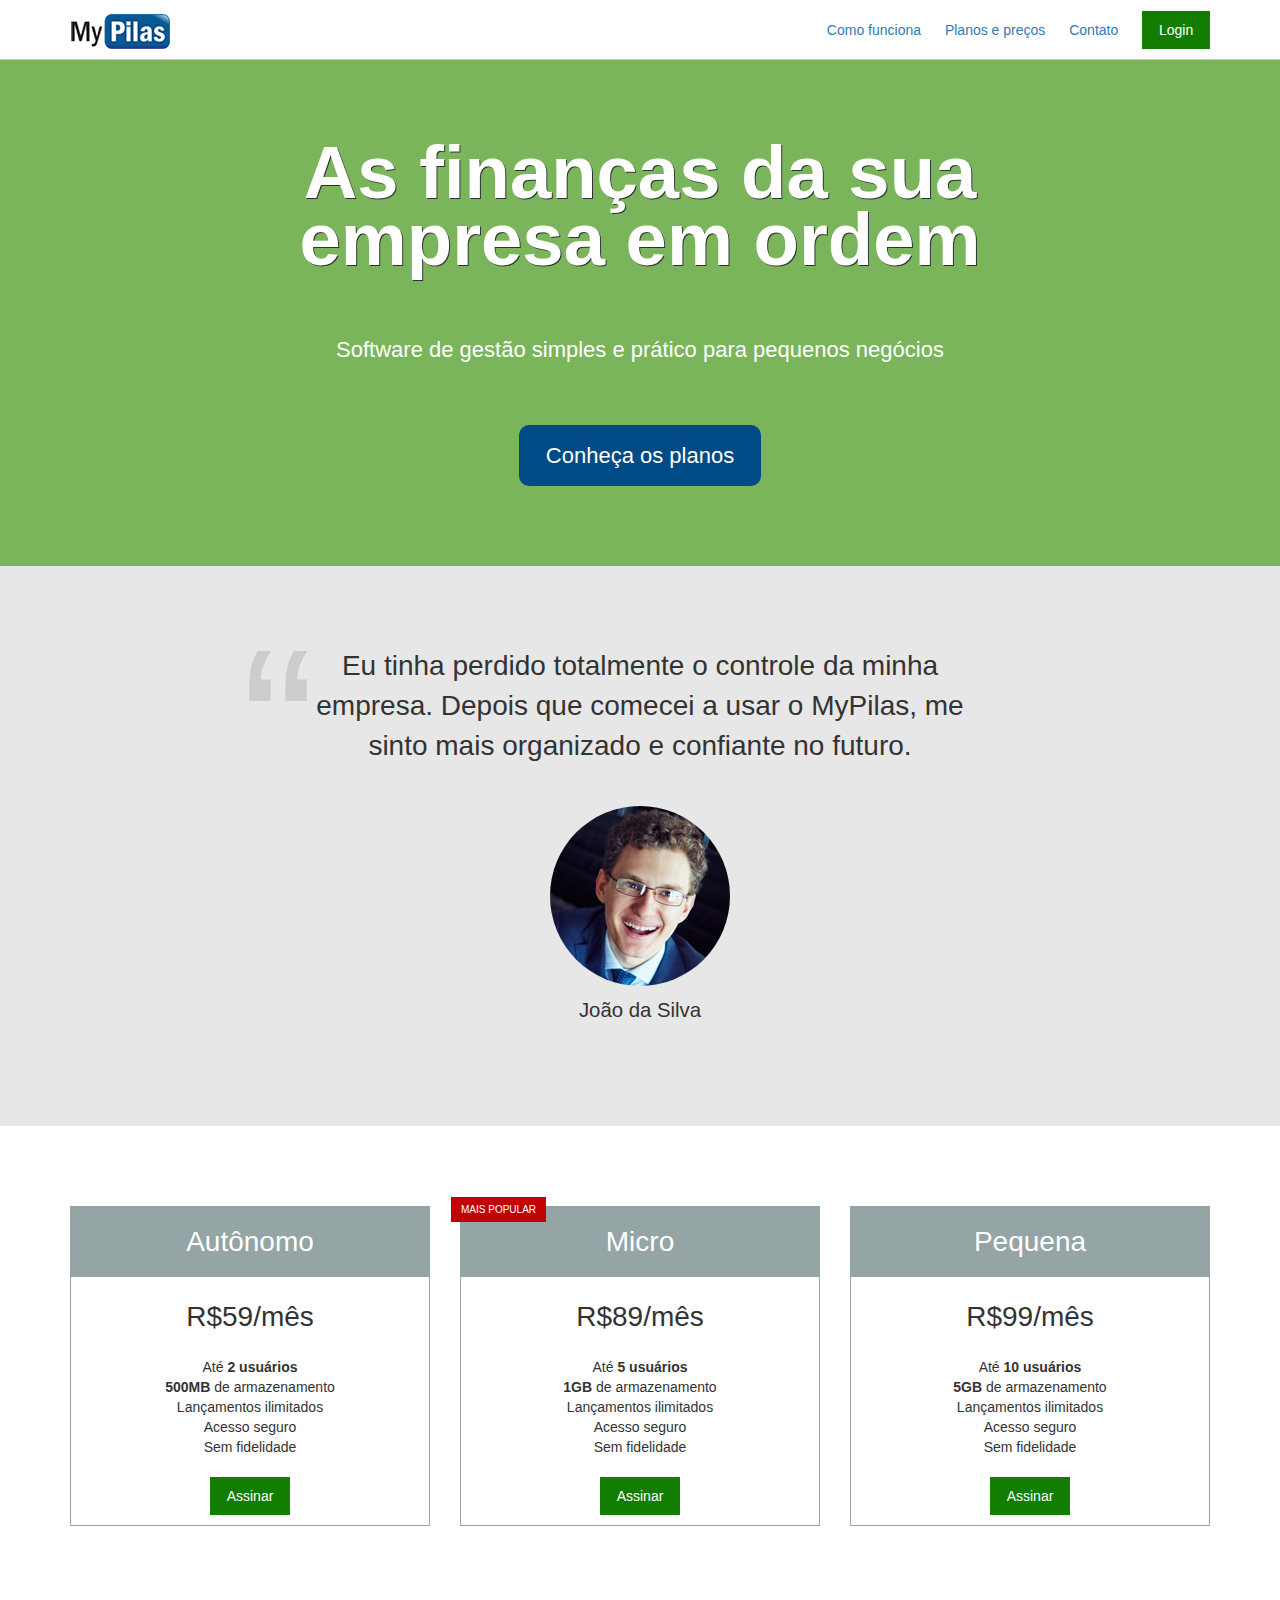
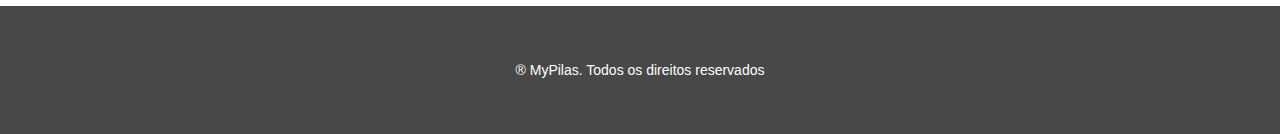
<file: index.html>
<!DOCTYPE html>
<html lang="pt-BR">
  <head>
    <meta charset="utf-8" />
    <meta name="viewport" content="width=device-width, initial-scale=1.0">

    <title>MyPilas</title>

    <link rel="stylesheet" href="./css/bootstrap-grid.min.css" />
    <link rel="stylesheet" href="./css/base.css" />
    <link rel="stylesheet" href="./css/layout.css" />
    <link rel="stylesheet" href="./css/components.css" />
  </head>
  <body>

    <header class="layout-header  layout-header--home">
      <div class="container">

        <nav class="navigation-bar">
          <img src="./img/logo.png" width="100" height="35" alt="MyPilas" />

          <div class="navigation-bar__menu">
            <button class="switch-button  js-switch-button"></button>

            <ul class="menu  js-menu">
              <li class="menu__item">
                <a href="#">Como funciona</a>
              </li>
              <li class="menu__item">
                <a href="#plans">Planos e preços</a>
              </li>
              <li class="menu__item">
                <a href="#">Contato</a>
              </li>
              <li class="menu__item  menu__item--button">
                <a href="#" class="button  button--login">Login</a>
              </li>
            </ul>
          </div>
        </nav>
      </div>
    </header>

    <section class="layout-plans-link">
      <div class="container">

        <div class="plans-link">
          <h1 class="plans-link__title">
            As finanças da sua empresa em ordem
          </h1>
          <p class="plans-link__subtitle">
            Software de gestão simples e prático para pequenos negócios
          </p>

          <div class="plans-link__action">
            <a href="#plans" class="button  button--main">Conheça os planos</a>
          </div>
        </div>

      </div>
    </section>

    <div class="layout-testimonial">
      <div class="container">

        <div class="testimonial">
          <blockquote>
            Eu tinha perdido totalmente o controle da minha empresa.
            Depois que comecei a usar o MyPilas, me sinto mais
            organizado e confiante no futuro.
          </blockquote>

          <div class="testimonial__author">
            <img src="./img/joao-da-silva.jpg" width="180" height="180" alt="João da Silva" />
            <p>João da Silva</p>
          </div>
        </div>

      </div>
    </div>

    <div id="plans" class="layout-plans">
      <div class="container">
        <div class="row">
          <div class="col-sm-4">

            <article class="plan">
              <h2 class="plan__header">Autônomo</h2>
              <div class="plan__price">R$59/mês</div>
              <ul class="plan__features">
                <li>Até <strong>2 usuários</strong></li>
                <li><strong>500MB</strong> de armazenamento</li>
                <li>Lançamentos ilimitados</li>
                <li>Acesso seguro</li>
                <li>Sem fidelidade</li>
              </ul>
              <footer class="plan__footer">
                <a href="./pages/assine.html" class="button  button--subscribe">Assinar</a>
              </footer>
            </article>

          </div>
          <div class="col-sm-4">

            <article class="plan  plan--most-popular">
              <h2 class="plan__header">Micro</h2>
              <div class="plan__price">R$89/mês</div>
              <ul class="plan__features">
                <li>Até <strong>5 usuários</strong></li>
                <li><strong>1GB</strong> de armazenamento</li>
                <li>Lançamentos ilimitados</li>
                <li>Acesso seguro</li>
                <li>Sem fidelidade</li>
              </ul>
              <footer class="plan__footer">
                <a href="./pages/assine.html" class="button  button--subscribe">Assinar</a>
              </footer>
            </article>

          </div>
          <div class="col-sm-4  last-column">

            <article class="plan">
              <h2 class="plan__header">Pequena</h2>
              <div class="plan__price">R$99/mês</div>
              <ul class="plan__features">
                <li>Até <strong>10 usuários</strong></li>
                <li><strong>5GB</strong> de armazenamento</li>
                <li>Lançamentos ilimitados</li>
                <li>Acesso seguro</li>
                <li>Sem fidelidade</li>
              </ul>
              <footer class="plan__footer">
                <a href="./pages/assine.html" class="button  button--subscribe">Assinar</a>
              </footer>
            </article>

          </div>
        </div>
      </div>
    </div>

    <footer class="layout-footer">
      <div class="container">
        <p>&reg; MyPilas. Todos os direitos reservados</p>
      </div>
    </footer>

    <script src="javascripts/app.js"></script>

  </body>
</html>
</file>
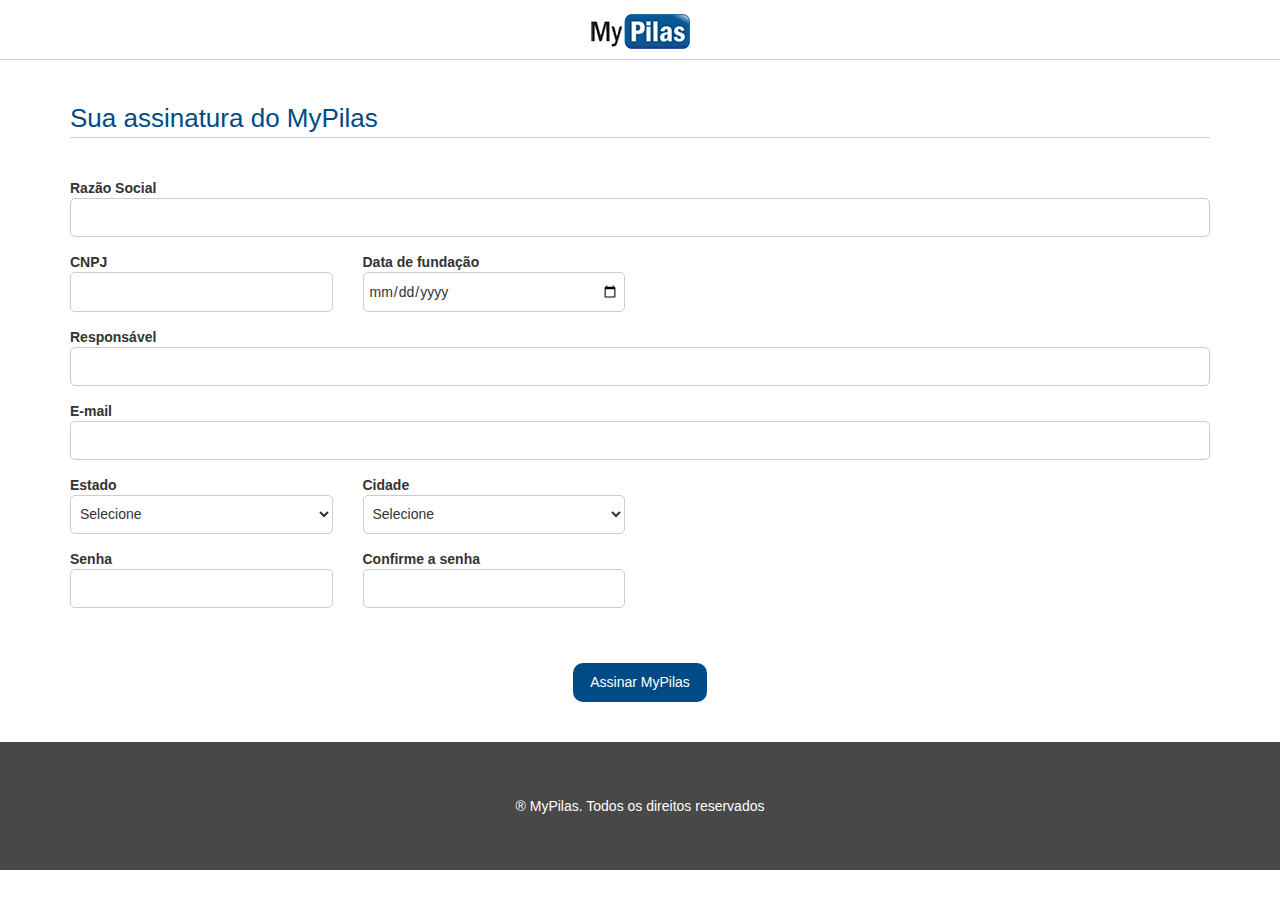
<file: pages/assine.html>
<!DOCTYPE html>
<html lang="pt-BR">
  <head>
    <meta charset="utf-8" />
    <meta name="viewport" content="width=device-width, initial-scale=1.0">

    <title>MyPilas</title>

    <link rel="stylesheet" href="../css/bootstrap-grid.min.css" />
    <link rel="stylesheet" href="../css/base.css" />
    <link rel="stylesheet" href="../css/layout.css" />
    <link rel="stylesheet" href="../css/components.css" />
  </head>
  <body>

    <header class="layout-header">
      <div class="container">

        <nav class="navigation-bar  navigation-bar--subscribe">
          <a href="../index.html"><img src="../img/logo.png" width="100" height="35" alt="MyPilas" /></a>
        </nav>

      </div>
    </header>

    <main class="layout-subscribe">
      <div class="container">

        <form action="#" method="post">
          <h1 class="form-title">Sua assinatura do MyPilas</h1>

          <div class="input-group">
            <label for="company-name">Razão Social</label>
            <input id="company-name" name="companyName" type="text" class="field" required />
          </div>

          <div class="row">
            <div class="col-sm-3">
              <div class="input-group">
                <label for="cnpj">CNPJ</label>
                <input id="cnpj" name="cnpj" type="text" class="field" required />
              </div>
            </div>

            <div class="col-sm-3">
              <div class="input-group">
                <label for="opening-date">Data de fundação</label>
                <input id="opening-date" name="openingDate" type="date" class="field" required />
              </div>
            </div>
          </div>

          <div class="input-group">
            <label for="manager">Responsável</label>
            <input id="manager" name="manager" type="text" class="field" required />
          </div>

          <div class="input-group">
            <label for="email">E-mail</label>
            <input id="email" name="email" type="email" class="field" required />
          </div>

          <div class="row">
            <div class="col-sm-3">
              <div class="input-group">
                <label for="state">Estado</label>
                <select id="state" name="state" class="field">
                  <option>Selecione</option>
                  <option value="MG">Minas Gerais</option>
                  <option value="PR">Paraná</option>
                  <option value="SP">São Paulo</option>
                </select>
              </div>
            </div>

            <div class="col-sm-3">
              <div class="input-group">
                <label for="city">Cidade</label>
                <select id="city" name="city" class="field">
                  <option>Selecione</option>
                  <option value="1">Belo Horizonte</option>
                  <option value="2">Curitiba</option>
                  <option value="3">São Paulo</option>
                </select>
              </div>
            </div>
          </div>

          <div class="row">
            <div class="col-sm-3">
              <div class="input-group">
                <label for="password">Senha</label>
                <input id="password" name="password" type="password" class="field" required />
              </div>
            </div>

            <div class="col-sm-3">
              <div class="input-group">
                <label for="password-confirmation">Confirme a senha</label>
                <input id="password-confirmation" name="passwordConfirmation" type="password" class="field" required />
              </div>
            </div>
          </div>

          <div class="layout-button-subscribe">
            <input type="submit" value="Assinar MyPilas" class="button  button--main" />
          </div>
        </form>

      </div>
    </main>

    <footer class="layout-footer">
      <div class="container">
        <p>&reg; MyPilas. Todos os direitos reservados</p>
      </div>
    </footer>

  </body>
</html>
</file>
<file: css/base.css>
html {
  font-size: 62.5%;
}

body {
  margin: 0;

  font-family: Arial, Helvetica, sans-serif;
  font-size: 1.4rem;
}
</file>
<file: css/layout.css>
.layout-header {
  height: 60px;
  line-height: 60px;
  border-bottom: 1px solid #ccc;

  background-color: #fff;
}

.layout-header--home {
  position: fixed;
  top: 0;
  left: 0;
  right: 0;
  z-index: 9999;
}

.layout-plans {
  padding: 80px 0;
}

@media(max-width: 749px) {
  .layout-plans .row > div:not(.last-column) {
    margin-bottom: 40px;
  }
}

.layout-plans-link {
  padding: 80px 0;
  margin-top: 60px;

  background-color: #7ab55c;
}

.layout-testimonial {
  padding: 80px 0;

  background-color: #e7e7e7;
}

.layout-footer {
  padding: 40px 0;

  background-color: #484848;

  color: #fff;
  text-align: center;
}

.layout-subscribe {
  padding: 40px 0;
}

.layout-button-subscribe {
  margin-top: 40px;

  text-align: center;
}
</file>
<file: css/components.css>
/*--------------------*\
  PLAN
\*--------------------*/
.plan {
  position: relative;

  border: 1px solid #95a4a5;
  padding: 10px;

  font-size: 1.4rem;
}

.plan--most-popular::after {
  position: absolute;
  top: -10px;
  left: -10px;

  padding: 0 10px;

  background-color: #c20303;
  color: #fff;

  font-size: 0.7142857em;
  line-height: 2.5;

  content: "MAIS POPULAR"
}

.plan__header {
  margin: -10px;
  margin-bottom: 0;

  background-color: #95a4a5;
  color: #fff;

  text-align: center;
  line-height: 2.5;
  font-weight: normal;
  font-size: 2em;
}

.plan__price {
  margin: 20px 0;

  text-align: center;
  font-size: 2em;
}

.plan__features {
  padding: 0;
  margin: 20px 0;

  font-size: 1em;

  list-style: none;
}

.plan__features > li {
  text-align: center;
}

.plan__footer {
  text-align: center;
}


/*--------------------*\
  BUTTON
\*--------------------*/
.button {
  display: inline-block;
  padding: 0.8em 1.2em;

  background-color: #bbb;
  color: #fff;
  border: none;

  line-height: normal;
  font-size: 1em;
  text-decoration: none;
}

.button:hover, .button:focus {
  background-color: #aaa;
  color: #fff;

  text-decoration: none;
}

.button--subscribe, .button--login {
  background-color: #127d00;
}

.button--subscribe:hover, .button--subscribe:focus,
.button--login:hover, .button--login:focus {
  background-color: #0e6400;
}

.button--main {
  border-radius: 10px;

  background-color: #004b86;
}

.button--main:hover, .button--main:focus {
  background-color: #003b6a;
}


/*--------------------*\
  PLANS-LINK
\*--------------------*/
.plans-link {
  font-size: 1.6rem;
  text-align: center;
}

.plans-link__title {
  margin: 0;

  color: #fff;

  font-size: 3.375em;
  line-height: 0.9;
  text-shadow: 1px 1px #313131;
}

.plans-link__subtitle {
  margin: 60px 0;

  color: #fff;

  font-size: 1em;
}

.plans-link__action {
  font-size: 1em;
}

@media(min-width: 992px) {
  .plans-link {
    padding-left: 10%;
    padding-right: 10%;

    font-size: 2.2rem;
  }
}


/*--------------------*\
  TESTIMONIAL
\*--------------------*/
.testimonial {
  font-size: 2.2rem;
}

@media(min-width: 992px) {
  .testimonial {
    padding-left: 15%;
    padding-right: 15%;

    font-size: 2.8rem;
  }
}

.testimonial > blockquote {
  position: relative;

  margin: 0;
  padding: 0 60px;

  text-align: center;
  font-size: 1em;
}

.testimonial > blockquote::before {
  position: absolute;
  left: 0;
  top: -0.35em;

  color: #ccc;

  font-size: 8em;

  content: "\201C";
}

.testimonial__author {
  margin-top: 40px;

  text-align: center;
  font-size: 0.7272em;
}

.testimonial__author > img {
  border-radius: 50%;
}

.testimonial__author > p {
  margin-top: 10px;
}


/*--------------------*\
  NAVIGATION-BAR
\*--------------------*/
.navigation-bar--subscribe {
  text-align: center;
}

.navigation-bar__menu {
  float: right;
}


/*--------------------*\
  SWITCH-BUTTON
\*--------------------*/
.switch-button {
  width: 24px;
  height: 24px;
  border: 0;

  background: none;
  background-image: url("../img/bars.png");

  outline: none;
}

@media(min-width: 992px) {
  .switch-button {
    display: none;
  }
}


/*--------------------*\
  MENU
\*--------------------*/
.menu {
  margin: 0;

  font-size: 1.4rem;

  list-style: none;
}

@media(max-width: 991px) {
  .menu {
    position: fixed;
    top: 0;
    left: 0;
    bottom: 0;

    display: none;
    width: 200px;
    padding: 20px;
    border-right: 1px solid #eee;

    background-color: #fbfbfb;
  }

  .menu--showing {
    display: block;
  }

  .menu__item {
    display: block;

    line-height: 3;
  }

  .menu__item--button {
    margin-top: 20px;
  }
}

@media(min-width: 992px) {
  .menu__item {
    display: inline-block;
    padding-right: 20px;
  }

  .menu__item:last-of-type {
    padding-right: 0;
  }
}


/*--------------------*\
  FORM-TITLE
\*--------------------*/
.form-title {
  margin: 0;
  margin-bottom: 40px;

  border-bottom: 1px solid #ccc;

  font-size: 2.6rem;
  font-weight: normal;
  color: #004b86;
}


/*--------------------*\
  INPUT-GROUP
\*--------------------*/
.input-group {
  margin-bottom: 15px;
}

.input-group > label {
  display: block;

  font-weight: bold;
}


/*--------------------*\
  FIELD
\*--------------------*/
.field {
  display: block;
  width: 100%;
  height: 2.8em;

  padding: 5px;
  border: 1px solid #ccc;
  border-radius: 5px;

  background-color: #fff;

  font-size: 1.4rem;
}
</file>
